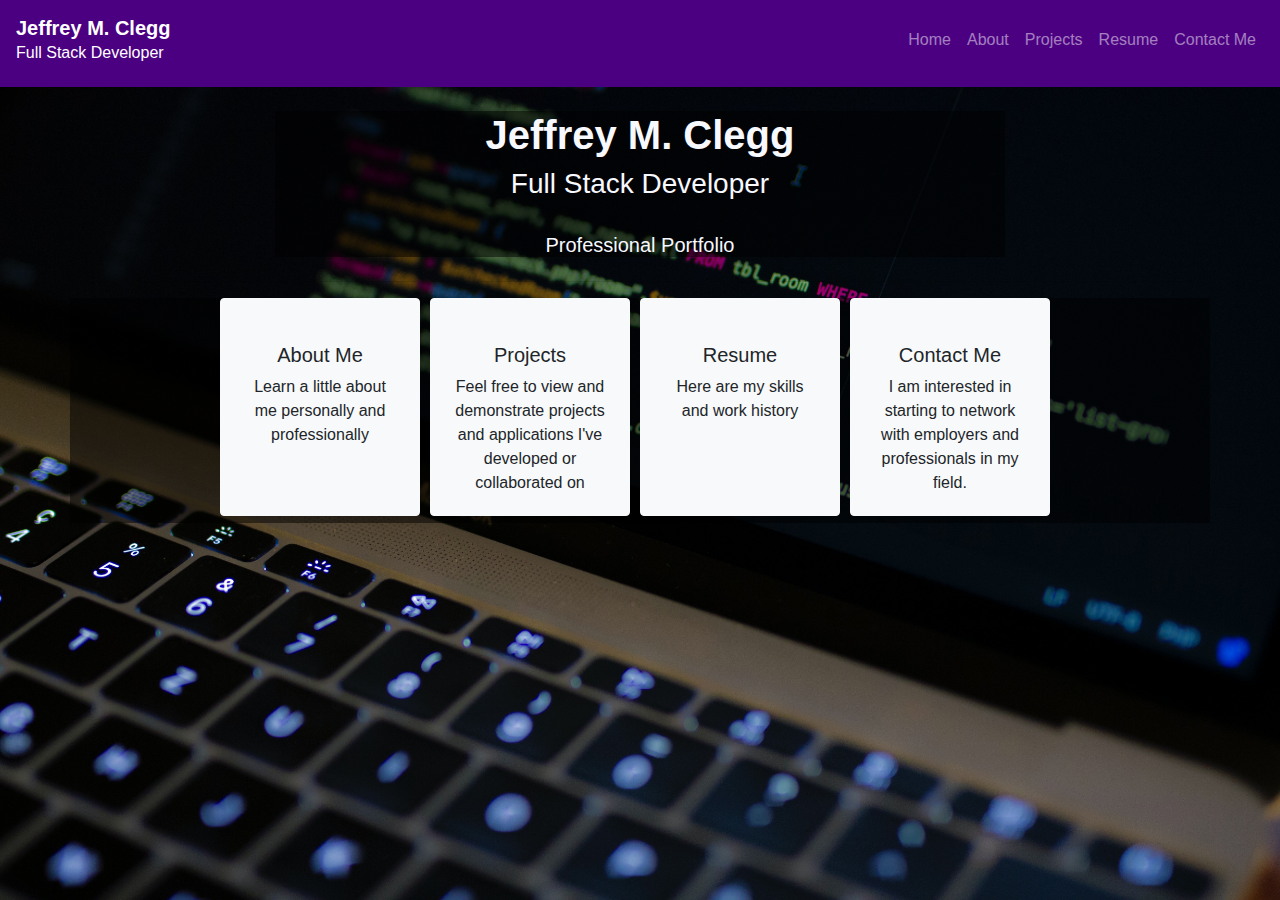
<file: index.html>
<!DOCTYPE html>
<html lang="en">
  <head>

      <meta charset="UTF-8">

      <meta name="viewport" content="width=device-width, initial-scale=1.0">

      <title>Jeff Clegg|Home</title>

      <!--Bootstrap CSS-->
      <link rel="stylesheet" href="https://stackpath.bootstrapcdn.com/bootstrap/4.5.2/css/bootstrap.min.css">
      
       <!-- Link to Font Awesome icons used -->
       <link
       rel="stylesheet"
       href="https://use.fontawesome.com/releases/v5.8.1/css/all.css"
       integrity="sha384-50oBUHEmvpQ+1lW4y57PTFmhCaXp0ML5d60M1M7uH2+nqUivzIebhndOJK28anvf"
       crossorigin="anonymous"
     />
      
      <link rel="stylesheet" type="text/css" href="Assets/css/custom-style.css"/>
       
    </head>

  <body>

    <!-- Start Nav -->
    <nav class="navbar sticky-top navbar-expand-lg navbar-dark" style="background-color: indigo;"> 
      <div class="navbar-brand mb-1 h1"><b>Jeffrey M. Clegg
        <br>
        <h6 class="titel">Full Stack Developer</h6>
        </b>
        </div>
        
        <!--Menu Items-->
        <button class="navbar-toggler" type="button" data-toggle="collapse" data-target="#navbarSupportedContent"
          aria-controls="navbarSupportedContent" aria-expanded="false" aria-label="Toggle navigation">
          <span class="navbar-toggler-icon"></span>
        </button>
            <div class="collapse navbar-collapse" id="navbarSupportedContent">
              <ul class="navbar-nav ml-auto">
                <li class="nav-item">
                  <a class="nav-link" href="index.html">Home</a>
                  </li>
                  <li class="nav-item">
                  <a class="nav-link" href="about.html">About</a>
                  </li>
                  <li class="nav-item">
                  <a class="nav-link" href="projects.html">Projects</a>
                  </li>
                  <li class="nav-item">
                    <a class="nav-link" href="resume.html">Resume</a>
                    </li>
                  <li class="nav-item">
                  <a class="nav-link" href="contact.html">Contact Me</a>
                  </li>
              </ul>
            </div>
      </nav>
      <!-- End Nav -->

      <br>
      <!--Main body of the Home Page-->

      <!--Home Header-->

      <main class = "container">
        <header class = "row justify-content-center">
          <div class = "col-md-8">
            <div class = "page-header1">
              <h1><strong>Jeffrey M. Clegg</strong></h1>
              <h3>Full Stack Developer</h3>
              <br>
              <h5> Professional Portfolio</h5>
            </div>
          </div>
        </header>
      <hr>
  
        <section id = "paragraph" class = "row justify-content-center">

          <a class = "btn btn-light" id="btnAbout" href = "about.html" role = "button"><i id = "about" class="fa fa-user-alt"></i>
          <h5 class =  "center">About Me</h5>
          Learn a little about me personally and professionally
          </button></a>

          <a class = "btn btn-light" id="btnProject" href = "projects.html" role = "button"><i id = "project" class="fa fa-images"></i>
            <h5 class =  "center">Projects</h5>
            Feel free to view and demonstrate projects and applications I've developed or
                    collaborated on         
            </button></a>

            <a class = "btn btn-light" id="btnResume" href = "resume.html" role = "button"><i id = "resume" class="fa fa-file-pdf"></i>
              <h5 class =  "center">Resume</h5>
              Here are my skills and work history       
              </button></a>

              <a class = "btn btn-light" id="btnContact" href = "contact.html" role = "button"><i id = "contact" class="fa fa-address-book"></i>
                <h5 class =  "center">Contact Me</h5>
                I am interested in starting to network with employers and professionals in
                  my field.         
                </button></a>
         
        </section>

      </main>
         

<!--Jquery-->
<script src="https://code.jquery.com/jquery-3.5.1.slim.min.js" integrity="sha384-DfXdz2htPH0lsSSs5nCTpuj/zy4C+OGpamoFVy38MVBnE+IbbVYUew+OrCXaRkfj" crossorigin="anonymous"></script>
<script src="https://cdn.jsdelivr.net/npm/popper.js@1.16.1/dist/umd/popper.min.js" integrity="sha384-9/reFTGAW83EW2RDu2S0VKaIzap3H66lZH81PoYlFhbGU+6BZp6G7niu735Sk7lN" crossorigin="anonymous"></script>
<!--Bootstrap-->
<script src="https://stackpath.bootstrapcdn.com/bootstrap/4.5.2/js/bootstrap.min.js" integrity="sha384-B4gt1jrGC7Jh4AgTPSdUtOBvfO8shuf57BaghqFfPlYxofvL8/KUEfYiJOMMV+rV" crossorigin="anonymous"></script>


  </body>
</html>
</file>
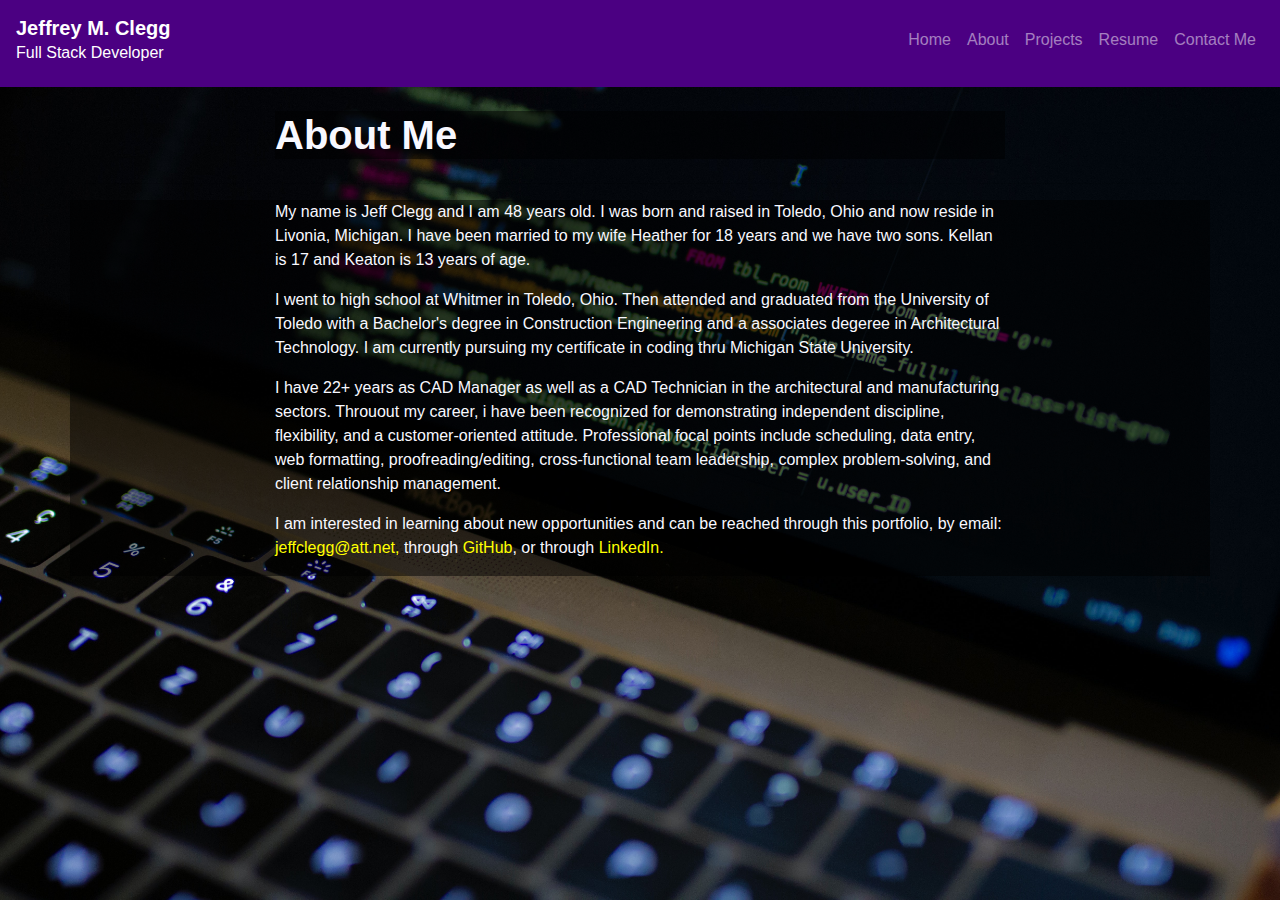
<file: about.html>
<!DOCTYPE html>
<html lang="en">
  <head>

      <meta charset="UTF-8">

      <meta name="viewport" content="width=device-width, initial-scale=1.0">

      <title>Jeff Clegg|About</title>

      <!--Bootstrap CSS-->
      <link rel="stylesheet" href="https://stackpath.bootstrapcdn.com/bootstrap/4.5.2/css/bootstrap.min.css">
      <link rel="stylesheet" type="text/css" href="Assets/css/custom-style.css"/>
  </head>

  <body>

    <!-- Start Nav -->
    <nav class="navbar sticky-top navbar-expand-lg navbar-dark" style="background-color: indigo;"> 
      <div class="navbar-brand mb-1 h1"><b>Jeffrey M. Clegg
        <br>
        <h6 class="titel">Full Stack Developer</h6>
        </b>
        </div>
        
        <!--Menu Items-->
        <button class="navbar-toggler" type="button" data-toggle="collapse" data-target="#navbarSupportedContent"
          aria-controls="navbarSupportedContent" aria-expanded="false" aria-label="Toggle navigation">
          <span class="navbar-toggler-icon"></span>
        </button>
            <div class="collapse navbar-collapse" id="navbarSupportedContent">
              <ul class="navbar-nav ml-auto">
                <li class="nav-item">
                  <a class="nav-link" href="index.html">Home</a>
                  </li>
                  <li class="nav-item">
                  <a class="nav-link" href="about.html">About</a>
                  </li>
                  <li class="nav-item">
                  <a class="nav-link" href="projects.html">Projects</a>
                  </li>
                  <li class="nav-item">
                    <a class="nav-link" href="resume.html">Resume</a>
                    </li>
                  <li class="nav-item">
                  <a class="nav-link" href="contact.html">Contact Me</a>
                  </li>
              </ul>
            </div>
      </nav>
      <!-- End Nav -->

      <br>
      <!--Main body of the About Me Page-->

      <!--About Me Header-->

      <main class = "container">
        <header class = "row justify-content-center">
          <div class = "col-md-8">
            <div class = "page-header1">
              <h1 id="title2"><strong>About Me</strong></h1>
            </div>
          </div>
        </header>
      <hr>
          <!--first row and 2 columns to store pictures-->
        <section id = "paragraph" class = "row justify-content-center">

          <!--Photo of me-->
          <!-- <div class = "col-md-4">
                  <img src="Assets/images/MomandDad.jpg" alt="PesonalPhoto" class ="img img-thumbnail"> 
          </div> -->

          <!--Paragraph on a little about me-->
          <div class="col-md-8">

            <p id = "about">
              My name is Jeff Clegg and I am 48 years old.  I was born and raised in Toledo, Ohio and now reside in Livonia, Michigan.  I have been married
              to my wife Heather for 18 years and we have two sons.  Kellan is 17 and Keaton is 13 years of age.  
            </p>
            
            <p id = "about">I went to high school at Whitmer in Toledo, Ohio.  Then attended and graduated from the University of Toledo with a Bachelor's degree in Construction Engineering and a associates degeree in
              Architectural Technology.  I am currently pursuing my certificate in coding thru Michigan State University.
                          </p>
            
            <p id = "about">I have 22+ years as CAD Manager as well as a CAD Technician in the architectural and manufacturing sectors.
              Throuout my career, i have been recognized for demonstrating independent discipline,
              flexibility, and a customer-oriented attitude.  Professional focal points include scheduling, data entry, web
              formatting, proofreading/editing, cross-functional team leadership, complex problem-solving, 
              and client relationship management.  
            </p>

            <p class="about">I am interested in learning about new opportunities and can
              be reached
              through this portfolio, by
              email:
              <a id = "links" href="jeffclegg@att.net"
                  target="_blank">jeffclegg@att.net, </a> through<a id = "links"
                  href="https://github.com/JC72"> GitHub</a>, or through <a id = "links"
                  href="https://www.linkedin.com/in/jeffrey-clegg-3058461b0/">
                  LinkedIn.</a>
              </p>

          </div>

        </section>

      </main>
         

<!--Jquery-->
<script src="https://code.jquery.com/jquery-3.5.1.slim.min.js" integrity="sha384-DfXdz2htPH0lsSSs5nCTpuj/zy4C+OGpamoFVy38MVBnE+IbbVYUew+OrCXaRkfj" crossorigin="anonymous"></script>
<script src="https://cdn.jsdelivr.net/npm/popper.js@1.16.1/dist/umd/popper.min.js" integrity="sha384-9/reFTGAW83EW2RDu2S0VKaIzap3H66lZH81PoYlFhbGU+6BZp6G7niu735Sk7lN" crossorigin="anonymous"></script>
<!--Bootstrap-->
<script src="https://stackpath.bootstrapcdn.com/bootstrap/4.5.2/js/bootstrap.min.js" integrity="sha384-B4gt1jrGC7Jh4AgTPSdUtOBvfO8shuf57BaghqFfPlYxofvL8/KUEfYiJOMMV+rV" crossorigin="anonymous"></script>


  </body>
</html>
</file>
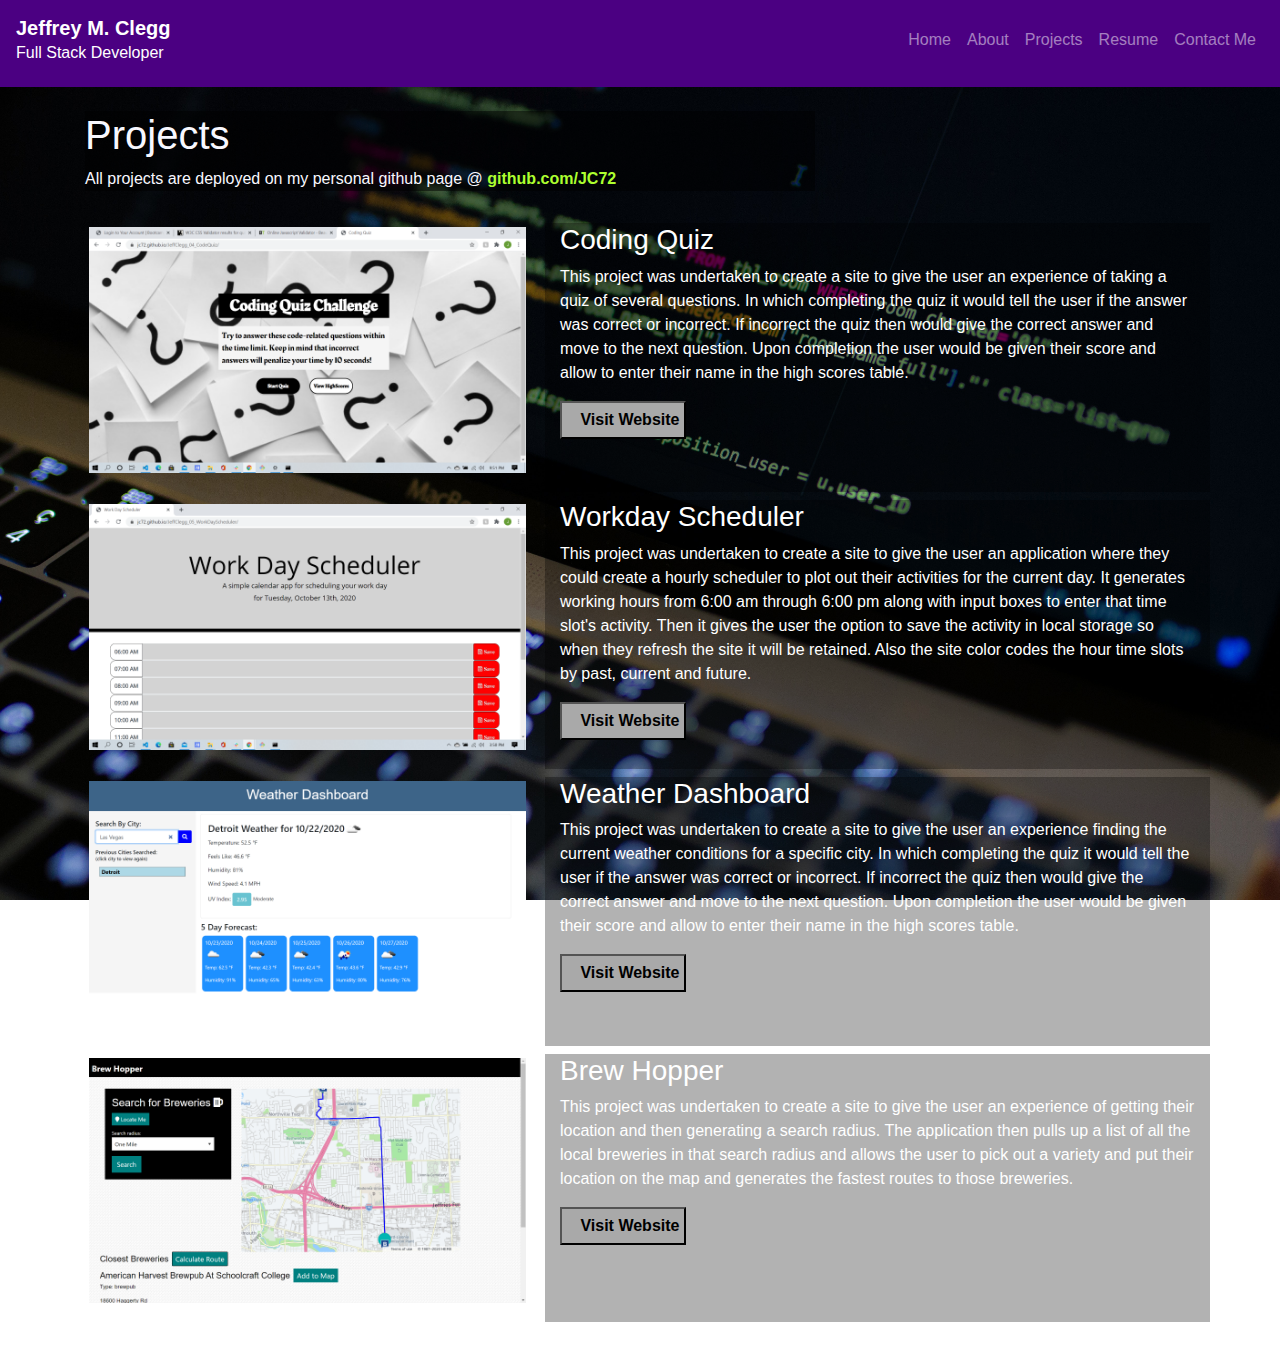
<file: projects.html>
<!DOCTYPE html>
<html lang="en">
  <head>

      <meta charset="UTF-8">

      <meta name="viewport" content="width=device-width, initial-scale=1.0">

      <title>Jeff Clegg|Projects</title>

      <!--Bootstrap CSS-->
      <link rel="stylesheet" href="https://stackpath.bootstrapcdn.com/bootstrap/4.5.2/css/bootstrap.min.css">
      
      <!-- Link to Font Awesome icons used -->
  <link
  rel="stylesheet"
  href="https://use.fontawesome.com/releases/v5.8.1/css/all.css"
  integrity="sha384-50oBUHEmvpQ+1lW4y57PTFmhCaXp0ML5d60M1M7uH2+nqUivzIebhndOJK28anvf"
  crossorigin="anonymous"
/>
      
      <link rel="stylesheet" type="text/css" href="Assets/css/custom-style.css"/>
  </head>

  <body>

    <!-- Start Nav -->
    <nav class="navbar sticky-top navbar-expand-lg navbar-dark" style="background-color: indigo;"> 
      <div class="navbar-brand mb-1 h1"><b>Jeffrey M. Clegg
        <br>
        <h6 class="titel">Full Stack Developer</h6>
        </b>
        </div>
        
        <!--Menu Items-->
        <button class="navbar-toggler" type="button" data-toggle="collapse" data-target="#navbarSupportedContent"
          aria-controls="navbarSupportedContent" aria-expanded="false" aria-label="Toggle navigation">
          <span class="navbar-toggler-icon"></span>
        </button>
            <div class="collapse navbar-collapse" id="navbarSupportedContent">
              <ul class="navbar-nav ml-auto">
                  <li class="nav-item">
                  <a class="nav-link" href="index.html">Home</a>
                  </li>
                  <li class="nav-item">
                    <a class="nav-link" href="about.html">About</a>
                    </li>
                  <li class="nav-item">
                  <a class="nav-link" href="projects.html">Projects</a>
                  </li>
                  <li class="nav-item">
                    <a class="nav-link" href="resume.html">Resume</a>
                    </li>
                  <li class="nav-item">
                  <a class="nav-link" href="contact.html">Contact Me</a>
                  </li>
              </ul>
            </div>
      </nav>
      <!-- End Nav -->

      <br>
   <!--Portfolio Header-->
        
   <main class = "main">
    <section class = "container">
        <header class = "row">
            <article class = "col-md-8">
                <div class = "page-header2">
                <h1 id="title2">Projects</h1>
                  <span id="linktext">All projects are deployed on my personal github page @
                  <a id="githubLink" href = "https://github.com/JC72"><strong>github.com/JC72</strong></a>
                  </span>
                </div>
            </article>
        </header>
    </section>
    <br>
        <!-- Homework #4 - CODEQUIZ -->
        <section class ="container" id = "pContainer">    
            <div class = "row">
                
                <article class = "col-md-5">
                    <img src = "Assets/images/04CodeQuiz/StartPage.png" alt = "04CodeQuiz" class="img-thumbnail">
                </article>

                <article id = "projectCard" class = "col-md-7">
                    <h3 class = "ProjectTitle">Coding Quiz</h3>
                
                    <p id = "projectDescriptions">This project was undertaken to create a site to give
                      the user an experience of taking a quiz of several questions.  In which completing
                      the quiz it would tell the user if the answer was correct or incorrect.  If incorrect
                      the quiz then would give the correct answer and move to the next question.  Upon completion
                      the user would be given their score and allow to enter their name in the high scores
                      table.
                    </p>

                    <button class = "btnDeploy" id="btnDeploy4"><i id = "globe" class="fa fa-globe"></i> Visit Website</button>
                    <!-- <button class = "btnMinfo" id = "btnMoreInfo4"><i class = "fa fa-info-circle"></i>More Info</button> -->
                  </article>
            
            </div>
        </section>

        <!-- Homework #5 - WorkDayScheduler -->
        <section class ="container" id = "pContainer">    
          <div class = "row">
              
              <article class = "col-md-5">
                  <img src = "Assets/images/05WorkDay/Start.png" alt = "04CodeQuiz" class="img-thumbnail">
              </article>

              <article id = "projectCard" class = "col-md-7">
                  <h3 class = "ProjectTitle">Workday Scheduler</h3>
              
                  <p id = "projectDescriptions">This project was undertaken to create a site to give
                    the user an application where they could create a hourly scheduler to plot out their
                    activities for the current day.  It generates working hours from 6:00 am through 6:00 pm along
                    with input boxes to enter that time slot's activity.  Then it gives the user the option to save
                    the activity in local storage so when they refresh the site it will be retained.  Also the site
                    color codes the hour time slots by past, current and future.
                  </p>

                  <button class = "btnDeploy" id="btnDeploy5"><i id = "globe" class="fa fa-globe"></i> Visit Website</button>
                  <!-- <button class = "btnMinfo" id = "btnMoreInfo5"><i class = "fa fa-info-circle"></i>More Info</button> -->

              </article>
          
          </div>
      </section>

        <!-- Homework #6 - WeatherDashboard -->
        <section class ="container" id = "pContainer">    
          <div class = "row">
              
              <article class = "col-md-5">
                  <img src = "Assets/images/06Weather/InitialResults.png" alt = "04CodeQuiz" class="img-thumbnail">
              </article>

              <article id = "projectCard" class = "col-md-7">
                  <h3 class = "ProjectTitle">Weather Dashboard</h3>
              
                  <p id = "projectDescriptions">This project was undertaken to create a site to give
                    the user an experience finding the current weather conditions for a specific city.
                    In which completing
                    the quiz it would tell the user if the answer was correct or incorrect.  If incorrect
                    the quiz then would give the correct answer and move to the next question.  Upon completion
                    the user would be given their score and allow to enter their name in the high scores
                    table.
                  </p>

                  <button class = "btnDeploy" id="btnDeploy6"><i id = "globe" class="fa fa-globe"></i> Visit Website</button>
                  <!-- <button class = "btnMinfo" id = "btnMoreInfo6"><i class = "fa fa-info-circle"></i>More Info</button> -->

              </article>
          
          </div>
      </section>

        <!-- Project #1 - BREWHOPPER -->
        <section class ="container" id = "pContainer">    
          <div class = "row">
              
              <article class = "col-md-5">
                  <img src = "Assets/images/BrewHopper/Route.png" alt = "04CodeQuiz" class="img-thumbnail">
              </article>

              <article id = "projectCard" class = "col-md-7">
                  <h3 class = "ProjectTitle">Brew Hopper</h3>
              
                  <p id = "projectDescriptions">This project was undertaken to create a site to give
                    the user an experience of getting their location and then generating a search radius. The application
                    then pulls up a list of all the local breweries in that search radius and allows the user
                    to pick out a variety and put their location on the map and generates the fastest routes to those breweries.
                  </p>

                  <button class = "btnDeploy" id="btnDeploy1"><i id = "globe" class="fa fa-globe"></i> Visit Website</button>
                  

              </article>
          
          </div>
      </section>
<br>
</main>
      
      <br>

      <!--Footer generated-->
      <!-- <footer class="footer">
        <img src="Assets/images/keyboard.jpg" alt="keyboard" class="img" id="footerImg">
        <div class="container">
            <div class = "row">
              <div class = "col-md-12">
                <span class="footer-copyright text-center py-3"><strong>© 2020 Copyright: Jeff Clegg</strong>
                </span>
              </div>
            </div>
        </div>
      </footer>  -->
    

<!--Jquery-->
<script src="https://code.jquery.com/jquery-3.5.1.slim.min.js" integrity="sha384-DfXdz2htPH0lsSSs5nCTpuj/zy4C+OGpamoFVy38MVBnE+IbbVYUew+OrCXaRkfj" crossorigin="anonymous"></script>
<script src="https://cdn.jsdelivr.net/npm/popper.js@1.16.1/dist/umd/popper.min.js" integrity="sha384-9/reFTGAW83EW2RDu2S0VKaIzap3H66lZH81PoYlFhbGU+6BZp6G7niu735Sk7lN" crossorigin="anonymous"></script>
<!--Bootstrap-->
<script src="https://stackpath.bootstrapcdn.com/bootstrap/4.5.2/js/bootstrap.min.js" integrity="sha384-B4gt1jrGC7Jh4AgTPSdUtOBvfO8shuf57BaghqFfPlYxofvL8/KUEfYiJOMMV+rV" crossorigin="anonymous"></script>
<script src="Assets/js/projectLinks.js"></script>

  </body>
</html>
</file>
<file: Assets/css/custom-style.css>
* {
    box-sizing: border-box;
    padding: 0;
    margin: 0;
}

body {
    background-image: url("backgrounds/images/codingBack.jpg");
    background-repeat: no-repeat;
    background-position: center center;
    background-attachment: fixed;
    background-size:cover;
}

#title2 {
    text-align: left;
}
 
#linktext {
    text-align: left;
}
/*main style for About Me page*/

/*color for header Contact*/

.page-header1 {
    background-color: rgba(0, 0, 0, 0.493);
    color: ghostwhite;
    text-align: center;
}

.page-header2 {
    background-color: rgba(0, 0, 0, 0.493);
    color: ghostwhite;
    text-align: left;
}

#paragraph {
    background-color: rgba(0, 0, 0, 0.493);
}

#links {
    color: yellow;
}

p {
    font-size: 2vh, 2vw;
    color: ghostwhite;
}
/*Project Page image styling*/

#pContainer {
    padding-top: 8px;
}

.img-thumbnail {
    background-color: #ffffff00;
    border: none;
    margin-bottom: 15px;
    
}

article {
    background-color: #ffffff00;
}

#projectCard {
    background-color: rgba(0, 0, 0, 0.3);
    color: white;
}

#projectDescriptions {
    color: white;
}

#githubLink {
    color: greenyellow;
}

#deployLink {
    font-weight: bold;
}

.btnDeploy {
    background-color: darkgray;
    font-weight: bold;
    padding: 5px;
}

.btnMinfo {
    background-color: lime;
    font-weight: bold;
    padding: 5px;
}

img {
    max-width: 100%;
}


.caption {    
    color: #1a5303;
    text-align: center;
}

#resumeFrm {
    background: transparent;
}

/*footer CSS for all footers*/
footer {
    width: 100%;
    height: 40px;
    line-height: 40px;
    background-color: #1a5303;
    font-size: 2vw; 
    text-align: center;
    color: #f4f8f2;
}

/*footer position*/
.footer {

        position: fixed;
        bottom: 0;
}


#footerImg {
    background-size: cover;
}

/*Sitckyfooter CSS* on Portfolio page*/
.stickyfooter {

        position: sticky;
        bottom: 0;
}

.iframeContainer {
    
    max-width: 100%;
}

.relativeDiv {
    position: relative;
    padding-bottom: 133%;
    
}

object {
    position: absolute;
    width: 100%;
    height: 100%;
    left: 0px;
    top: 0px;
}

/*style for form group on contact page*/
.form-group {
    background-color: #f4f8f200;
    color: #1a5303;
    font-size: 18px;
}

.pdfobject-container {
    height: 30rem;
    border: 1rem solid rgba(0,0,0,.1);
}

.contactContainer {
    padding: 10px;
    justify-content: center;
}

.contact-card {
    flex-direction: row;
    justify-content: center;
    margin: 4px;
    border-radius: 10px;
    background-color: lightgray;
    padding: 5px;
}

.contactLabel {
    text-align: center;
    color:black;
    font-weight: bold;
}


ul {
    list-style-type: none;
    text-align: left;
    position: relative;
    margin-left: 20px;
}

li {
    margin-bottom: 8px;
}

a {
    color:black;
}

i {
    font-size: 2rem;
    padding: 2px;
    margin-right: 5px;
   display: inline-block;
}
#globe {
    font-size: medium;
}

#directCards {
    justify-content: center;
}

.btn-light{
    height: auto;
    width: 200px;
    padding: 20px;
    margin-right: 10px;
    margin-bottom: 7px;
}

#descriptions {
    color: black;
}
#indCard {
    background-color: white;
    display: inline-flex;
    flex-direction: row;
    justify-content: center;
    margin-right: 4px;
    border-radius: 10px;
    width: 7.5rem;
    text-align: center;
    padding: 30px;
}
</file>
